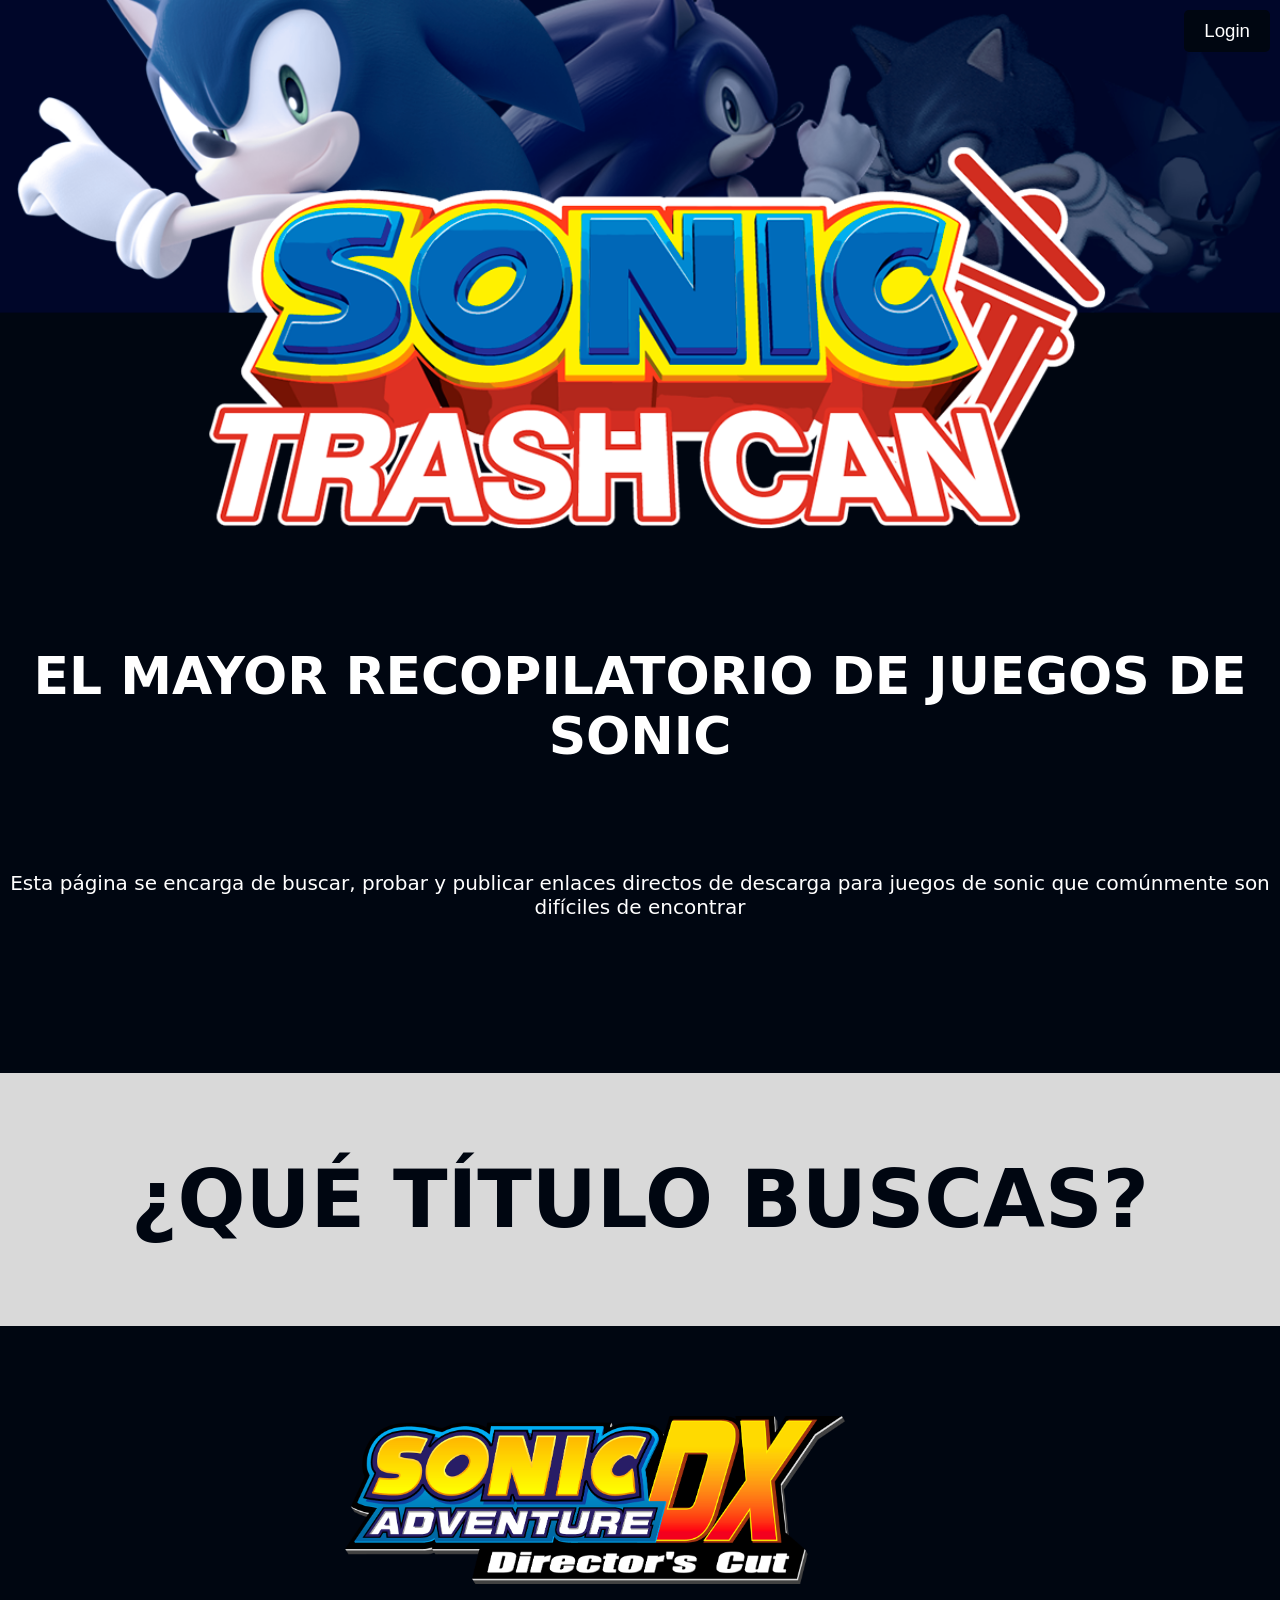
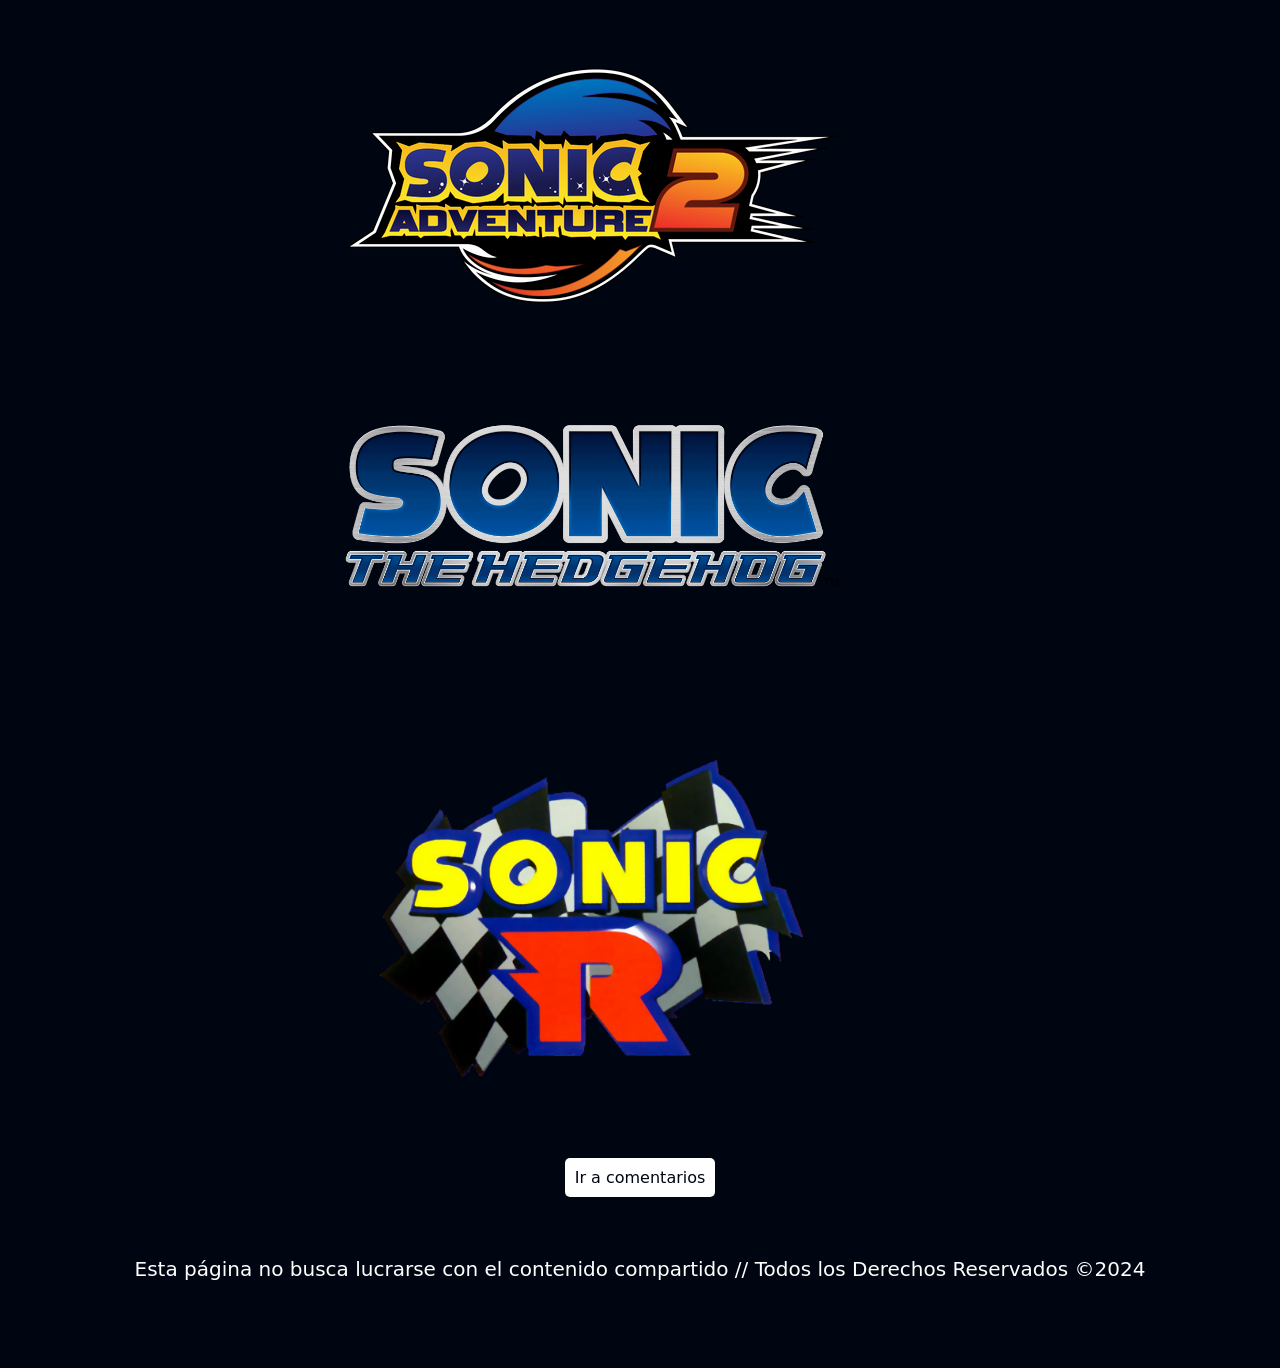
<file: index.html>
<!DOCTYPE html>
<html lang="es">

<head>
    <meta charset="UTF-8">
    <meta name="viewport" content="width=device-width, initial-scale=1.0">
    <link rel="stylesheet" href="css/style.css">
    <title>Juegos de Sonic</title>
    <style>

        .texto {
        font-size: 15pt;
        text-align: center;
        color: #c62a2a;
        }

        .texto {
            text-align: center;
            align-self: center;
        
            }

        body {
        background: #000611;
        margin: 0;
        padding: 0;
        font-family: system-ui, -apple-system, BlinkMacSystemFont, 'Segoe UI', Roboto, Oxygen, Ubuntu, Cantarell, 'Open Sans', 'Helvetica Neue', sans-serif;
        color: #FFFFFF;
        text-align: center;
        }

        .login-button {
            position: absolute;
            top: 10px;
            right: 10px;
            padding: 10px 20px;
            background-color: #000611;
            color: #FFFFFF;
            border: none;
            border-radius: 5px;
            cursor: pointer;
            font-size: 14pt;
            z-index: 999; 
        }

        .texto {
            text-align: center;
            align-self: center;
        
            }
            
            @keyframes show {
            from {
                opacity: 0;
                scale: 25%;
            }
            
            to {
                opacity: 1;
                scale: 100%;
            }
            }
            
            .texto {
            view-timeline-name: --image;
            view-timeline-axis: block;
            animation-timeline: --image;
            animation-name: show;
            animation-range: entry 25% cover 30%;
            animation-fill-mode: both;
            }
            
            .FUNCIONA {
            background-color: #D9D9D9;
            background-size: 100%;
            text-align: center;
            }
            
            @keyframes show {
            from {
                opacity: 0;
                scale: 25%;
            }
            
            to {
                opacity: 1;
                scale: 100%;
            }
            }
            
            .FUNCIONA {
            view-timeline-name: --image;
            view-timeline-axis: block;
            animation-timeline: --image;
            animation-name: show;
            animation-range: entry 25% cover 30%;
            animation-fill-mode: both;
            }
            
            .img1 {
            display: inline-block;
            justify-content: space-between;
            margin-left: 75pt;
            margin-top: 60pt;
            }
            
            @keyframes show {
            from {
                opacity: 0;
                scale: 25%;
            }
            
            to {
                opacity: 1;
                scale: 100%;
            }
            }
            
            .img1 {
            view-timeline-name: --image;
            view-timeline-axis: block;
            animation-timeline: --image;
            animation-name: show;
            animation-range: entry 25% cover 30%;
            animation-fill-mode: both;
            }
            
            .img2 {
            display: inline-block;
            margin-left: 70pt;
            margin-bottom: 50pt;
            }
            
            @keyframes show {
            from {
                opacity: 0;
                scale: 25%;
            }
            
            to {
                opacity: 1;
                scale: 100%;
            }
            }
            
            .img2 {
            view-timeline-name: --image;
            view-timeline-axis: block;
            animation-timeline: --image;
            animation-name: show;
            animation-range: entry 25% cover 30%;
            animation-fill-mode: both;
            }


            .comentario {
                color: #000611;
                text-decoration: none;
                padding: 10px;
                background-color: #FFFFFF;
                border-radius: 5px;
                display: inline-block;
                margin: 0 0.5rem;
            }

            .comentario:hover {
                display: inline-block;
                    margin: 0 0.5rem;
                text-align: center;
                align-items: center;
                background-color: #ddd;
            }
    </style>
</head>

<body>
    <!-- Botón de Login -->
    <button id="loginButton" class="login-button" onclick="window.location.href='login.php'">Login</button>

    <body style="background: #000611;">
  
        <div>
        <img 
          src="Images/IMAGEN FONDO.png" width="100%">
          </div>
      <div style="display: flex; gap: 100px; text-align:center;justify-content: center;font-size: 39pt;font-family: system-ui, -apple-system, BlinkMacSystemFont, 'Segoe UI', Roboto, Oxygen, Ubuntu, Cantarell, 'Open Sans', 'Helvetica Neue', sans-serif;">
        <p style="color:#FFFFFF">
        
        <B>EL MAYOR RECOPILATORIO DE JUEGOS DE SONIC</B>
        
      </div>
      
    <div>
      <div style="display: flex; gap: 1px; justify-content: center;font-size: 15pt;font-family: system-ui, -apple-system, BlinkMacSystemFont, 'Segoe UI', Roboto, Oxygen, Ubuntu, Cantarell, 'Open Sans', 'Helvetica Neue', sans-serif;margin-top: 25pt;">
        <p style="color:#FFFFFF" class="texto">
        Esta página se encarga de buscar, probar y publicar enlaces
        directos de descarga para juegos de sonic que comúnmente son difíciles de encontrar
          </p>
    </div>
    
      <div>
        <div style="display: flex; gap: 1px; justify-content: center;font-size: 60pt;font-family: system-ui, -apple-system, BlinkMacSystemFont, 'Segoe UI', Roboto, Oxygen, Ubuntu, Cantarell, 'Open Sans', 'Helvetica Neue', sans-serif;background-color: #D9D9D9;margin-top: 100pt;">
           <p style="color:#000611" class="FUNCIONA">
        <b>¿QUÉ TÍTULO BUSCAS?</b>
      </div>
    
      <style>
        .contenedor {
          display: flex;
          justify-content: center;
          align-items: center;
          flex-wrap: wrap;
          
        }
      
        .grupo1,
        .grupo2 {
          margin: 10px;
          text-align: center;
          margin-right: 150pt;
          
        }
      
        .grupo1 img,
        .grupo2 img {
          max-width: 100%;
          height: auto;
        }
      </style>
      </head>
      <body>
      
      <div class="contenedor">
          <div class="grupo1">
              <a href="sonicadventure.html">
                  <img class="img1" src="Images/5f93f983524def3dca464469d2cf9f3e.png" width="500px" height="160pt">
              </a>
              <a href="sonicadventure2.html">
                  <img class="img1" src="Images/Sonic_Adventure_2.png">
              </a>
          </div>
      
          <div class="grupo2">
              <a href="sonic2006.html">
                  <img class="img2" src="Images/Sonic-The-Hedgehog-Logo-2006.png" width="500px" height="250pt">
              </a>
              <a href="sonicR.html">
                  <img class="img2" src="Images/Sonic_R.png"  width="430px" height="280pt">
              </a>
          </div>
      </div>
      


    <a href="comment.php" class="comentario">Ir a comentarios</a>
    <footer>
        <div style="display: flex; gap: 1px; justify-content: center;font-size: 15pt;font-family: system-ui, -apple-system, BlinkMacSystemFont, 'Segoe UI', Roboto, Oxygen, Ubuntu, Cantarell, 'Open Sans', 'Helvetica Neue', sans-serif;margin-top: 30pt;margin-bottom: 50pt;">
          <p style="color:#FFFFFF" class="texto">
        Esta página no busca lucrarse con el contenido compartido // 
        Todos los Derechos Reservados ©2024
      </p>
    </footer>
</body>
</html>
</file>
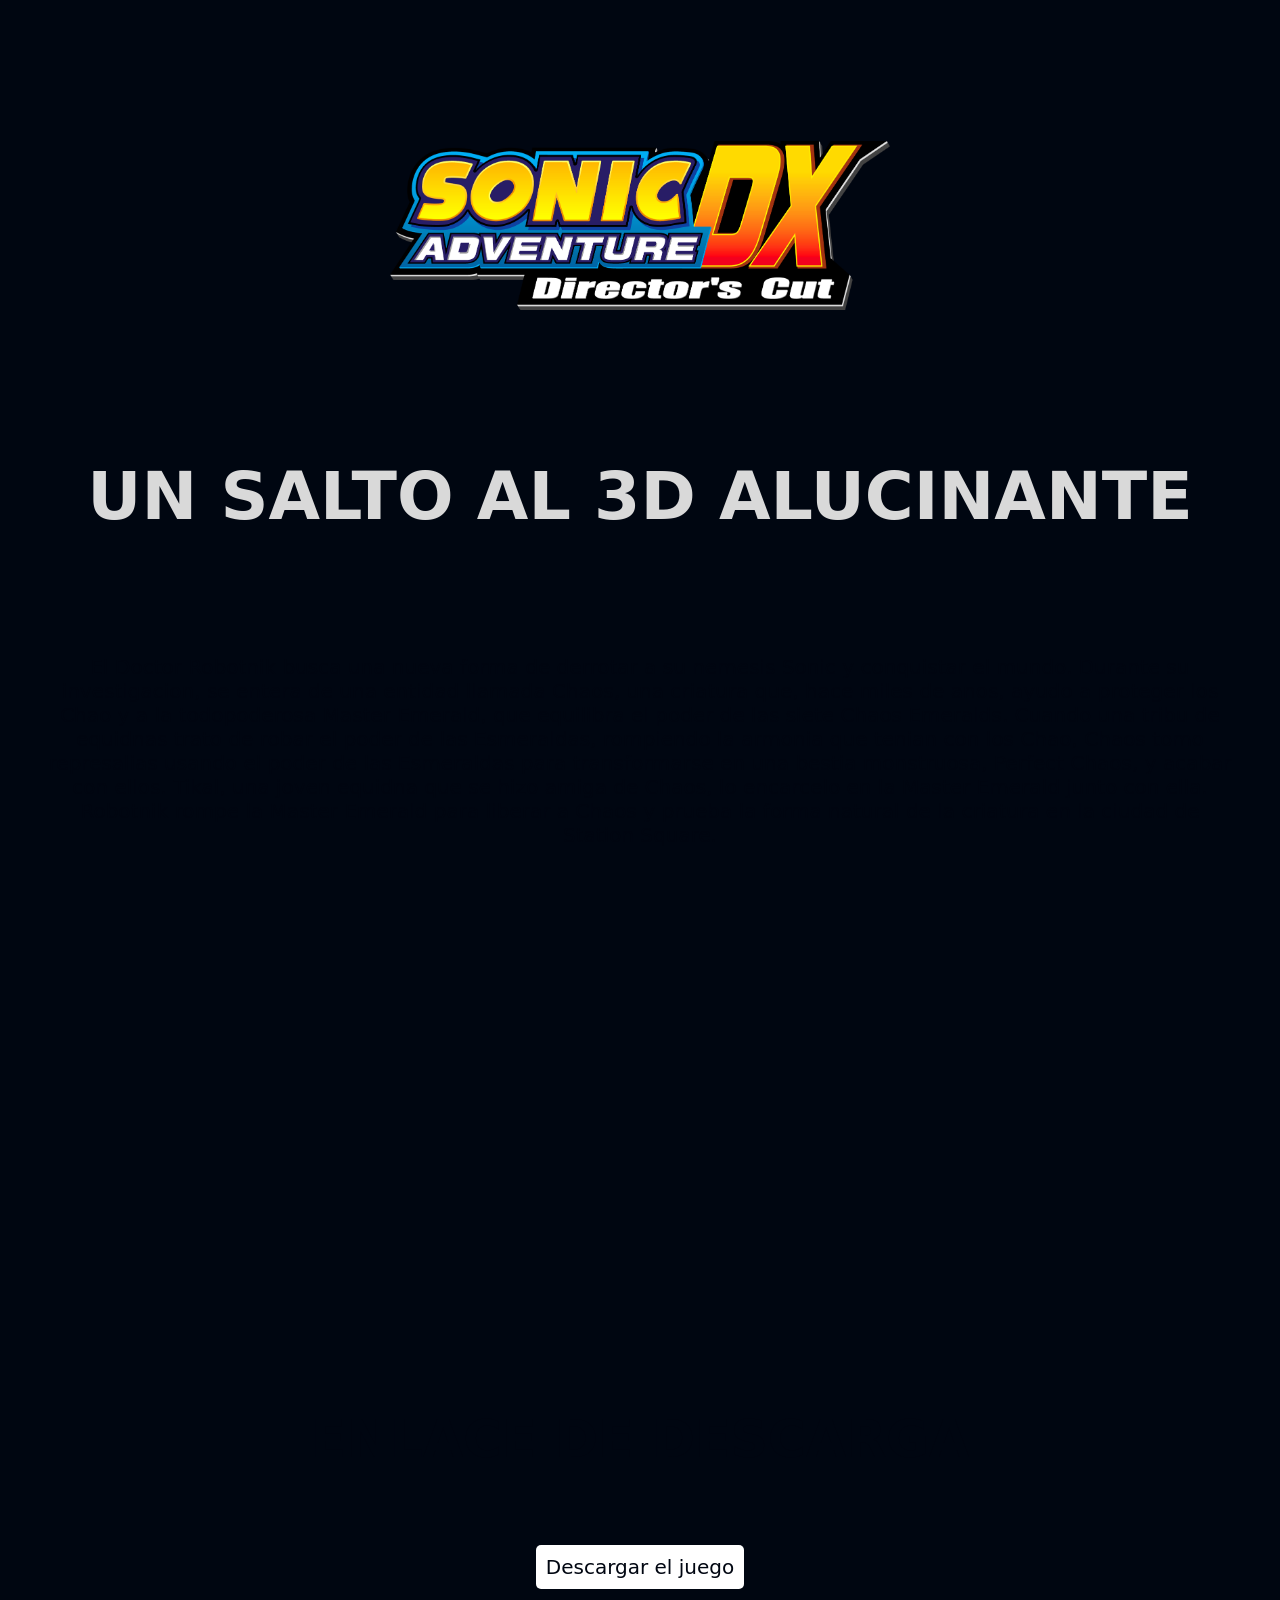
<file: sonicadventure.html>
<!DOCTYPE html>
<html>

<head>
  <link rel="stylessheet" href="css\style.css">
</head>

<body style="background: #000611 url(https://images-wixmp-ed30a86b8c4ca887773594c2.wixmp.com/f/d818584a-f33f-4807-903e-7de73d97a06c/dfiwosl-b60c66fa-7d01-474a-a260-29505ce9d38f.png?token=eyJ0eXAiOiJKV1QiLCJhbGciOiJIUzI1NiJ9.[base64].HxwgkY_zPD0UCEzejPSYjAKsxiQD-3AKq-C0ydyU8bo) no-repeat;background-size:cover;">
  <div>
  <div style="display: flex;">
    <a class="sa1" href="index.html">
      <img  src="Images\5f93f983524def3dca464469d2cf9f3e.png">
      <style type="text/css">
           .sa1{
              display: flex ;
              
              margin: auto;
              width: auto;
           }
           .sa1 img {
            margin-top: 100pt;
            align-items: center;
            width: 500px;
           }
       </style>
    </a>
  </div>
  
  <div>
    <div style="display: flex; gap: 1px; justify-content: center;font-size: 50pt;font-family: system-ui, -apple-system, BlinkMacSystemFont, 'Segoe UI', Roboto, Oxygen, Ubuntu, Cantarell, 'Open Sans', 'Helvetica Neue', sans-serif;background-color: #000611;margin-top: 60pt;">
       <p style="color:#D9D9D9" class="FUNCIONA">
         <style type="text/css">
           .FUNCIONA {
             background-color: #000611;
             background-size: 100%;
             text-align: center;
             

           }
         </style>
    <b>UN SALTO AL 3D ALUCINANTE</b>
  </div>
<div>
  <div style="display: flex; gap: 1px; justify-content: center;font-size: 15pt;font-family: system-ui, -apple-system, BlinkMacSystemFont, 'Segoe UI', Roboto, Oxygen, Ubuntu, Cantarell, 'Open Sans', 'Helvetica Neue', sans-serif;margin-top: 25pt; margin-bottom: 30pt;">
    <p style="color:#000611" class="texto">
      <style type="text/css">
        .texto {
          text-align: center;
          margin-left: 30pt;
          margin-right: 30pt;
          margin-bottom: 30pt;
        }
        @keyframes show {
          from {
            opacity: 0;
            scale: 25%;
          }

          to {
            opacity: 1;
            scale: 100%;
          }
        }

        .texto{
          view-timeline-name: --image;
          view-timeline-axis: block;

          animation-timeline: --image;
          animation-name: show;

          animation-range: entry 25% cover 30%;
          animation-fill-mode: both;
        }
        .download-btn {
            color: #000611;
            text-decoration: none;
            padding: 10px;
            background-color: #FFFFFF;
            border-radius: 5px;
        }

        .download-btn:hover {
            background-color: #ddd;
        }

      </style>
      El Doctor Robotnik busca una nueva forma de derrotar a su nemesis Sonic y conquistar el mundo. Durante su investigacion, se entera de una entidad llamada Chaos, una criatura que, hace miles de anos, ayudo a proteger los Chao y a la todopoderosa Master Emerald, que equilibra el poder de las siete Chaos Emeralds. Cuando una tribu de equidnas trato de robar el poder de las Esmeraldas, rompiendo la armonia que tenian con los Chao, Chaos tomo represalias usando el poder de las Esmeraldas para transformarse en una bestia monstruosa, Perfect Chaos, y acabar con ellos. Tikal, una joven equidna que se hizo amiga de Chaos, lo encarcelo en la Master Emerald junto con ella. Robotnik rompe la Master Emerald para liberar a Chaos y prueba la forma natural de la criatura en la ciudad de Station Square.
      </p>
</div>

    <iframe width="100%" height="400" src="https://www.youtube.com/embed/zTonLUzwkX8?si=YK5r7r5jyDUDtVRg?rel=0&amp;autoplay=1&mute=1&loop=1-iV-&amp;controls=0&amp;start=32" title="YouTube video player" frameborder="0" allow="accelerometer; autoplay; clipboard-write; encrypted-media; gyroscope; picture-in-picture; web-share" referrerpolicy="strict-origin-when-cross-origin" allowfullscreen></iframe>
  </iframe>

  <div style="display: flex; gap: 100px; justify-content: center;font-size: 39pt;font-family: system-ui, -apple-system, BlinkMacSystemFont, 'Segoe UI', Roboto, Oxygen, Ubuntu, Cantarell, 'Open Sans', 'Helvetica Neue', sans-serif; margin-top: 20pt;">
    <p style="color:#000611">

    <B>ENLACE DE DESCARGA</B>

  </div>

  <div>
    <div style="display: flex; gap: 1px; justify-content: center;font-size: 15pt;font-family: system-ui, -apple-system, BlinkMacSystemFont, 'Segoe UI', Roboto, Oxygen, Ubuntu, Cantarell, 'Open Sans', 'Helvetica Neue', sans-serif;margin-top: 10pt; margin-bottom: 30pt;">
      <p style="color:#000611" class="texto">
        <style type="text/css">
          .texto {
            text-align: center;
            margin-left: 30pt;
            margin-right: 30pt;
            margin-bottom: 30pt;
          }
        </style>
        <a href="https://www.mediafire.com/file/dx8kb0coml5wb2u/SonicAdventure__premium_by_el_pro_erizo_5000yt.rar/file" class="download-btn">Descargar el juego</a>
        </p>
  </div>
</file>
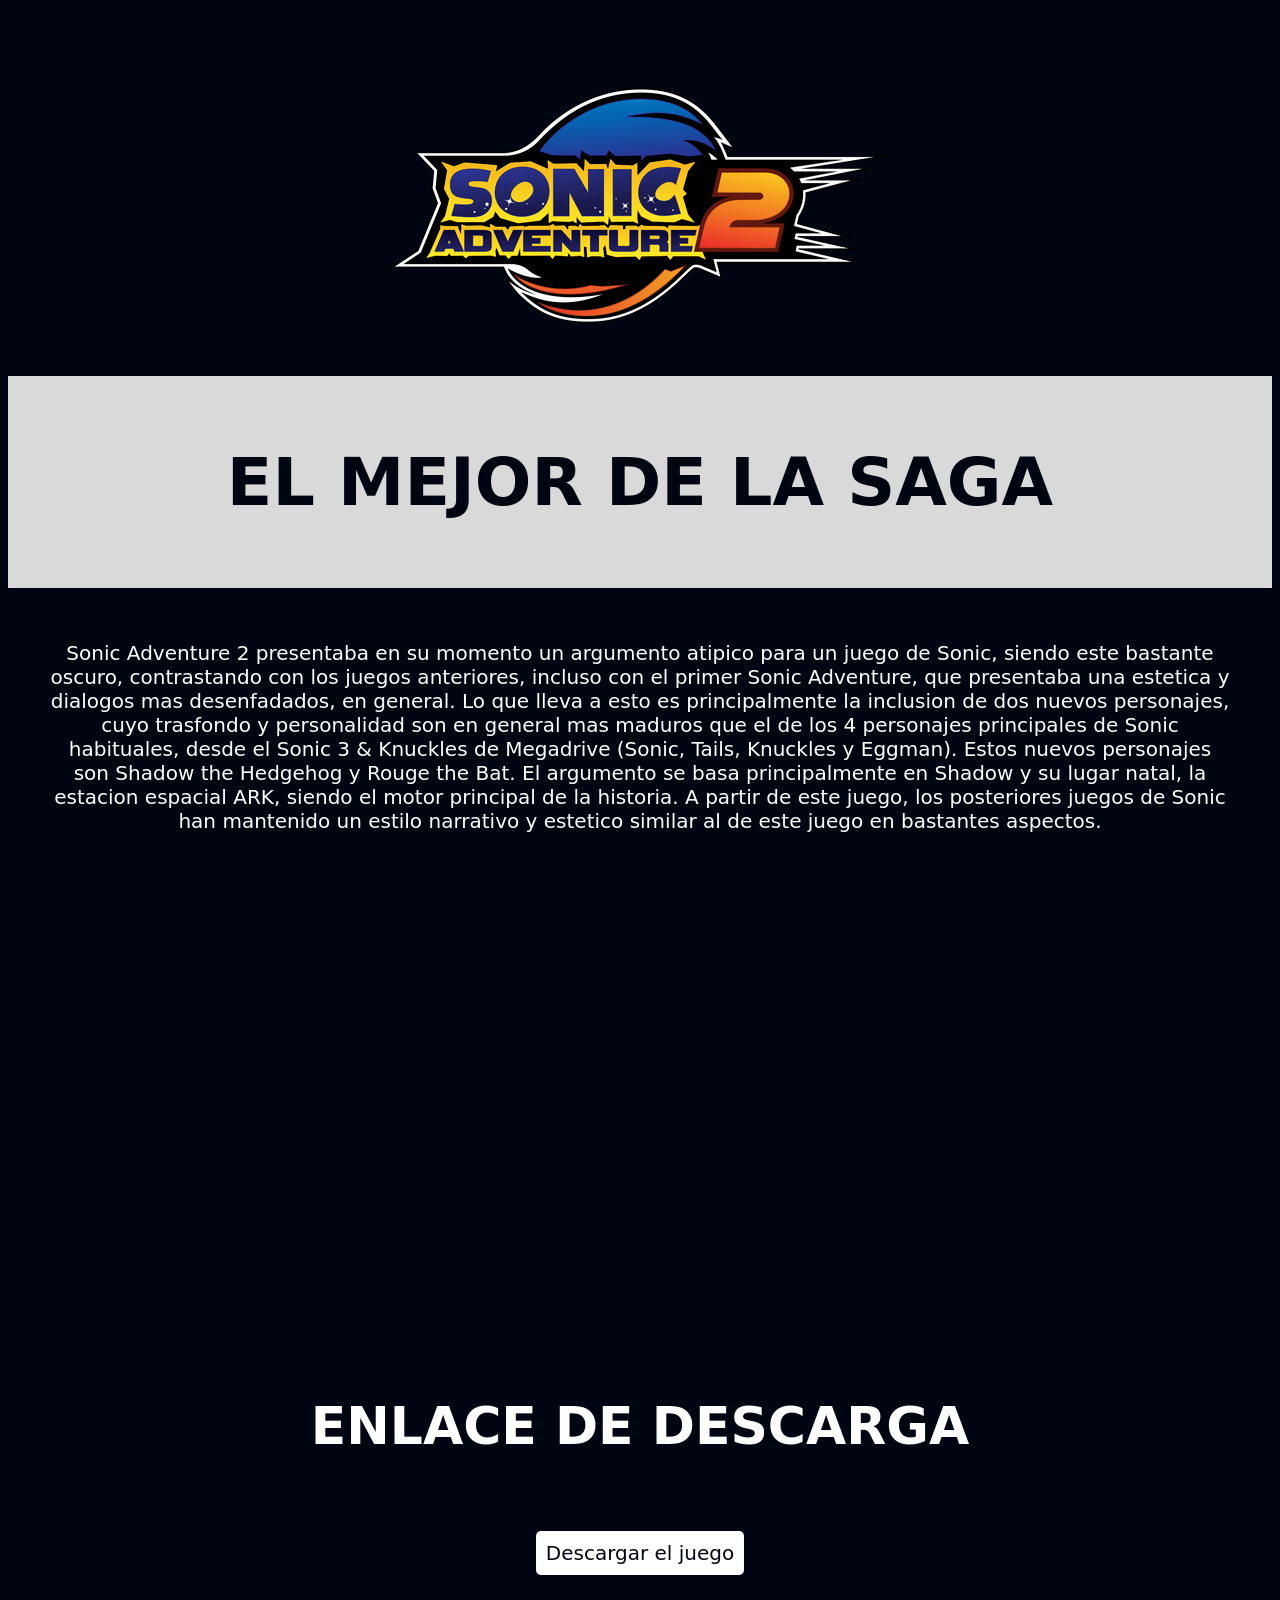
<file: sonicadventure2.html>
<!DOCTYPE html>
<html>

<head>
  <link rel="stylessheet" href="css\style.css">
</head>

<body style="background: #000611 url(https://www.spriters-resource.com/resources/sheets/112/114795.png?updated=1688586226) no-repeat;background-size:cover;">
  <div>
  <div style="display: flex;">
    <a class="sa1" href="index.html">
      <img  src="Images\Sonic_Adventure_2.png">
      <style type="text/css">
           .sa1{
              display: flex ;
              
              margin: auto;
              width: auto;
           }
           .sa1 img {
            margin-top: 60pt;
            align-items: center;
            width: 500px;
           }
       </style>
    </a>
  </div>

  <div>
    <div style="display: flex; gap: 1px; justify-content: center;font-size: 50pt;font-family: system-ui, -apple-system, BlinkMacSystemFont, 'Segoe UI', Roboto, Oxygen, Ubuntu, Cantarell, 'Open Sans', 'Helvetica Neue', sans-serif;background-color: #D9D9D9;margin-top: 40pt;">
       <p style="color:#000611" class="FUNCIONA">
         <style type="text/css">
           .FUNCIONA {
             background-color: #D9D9D9;
             background-size: 100%;
             text-align: center;

           }
         </style>
    <b>EL MEJOR DE LA SAGA</b>
  </div>
<div>
  <div style="display: flex; gap: 1px; justify-content: center;font-size: 15pt;font-family: system-ui, -apple-system, BlinkMacSystemFont, 'Segoe UI', Roboto, Oxygen, Ubuntu, Cantarell, 'Open Sans', 'Helvetica Neue', sans-serif;margin-top: 25pt; margin-bottom: 30pt;">
    <p style="color:#FFFFFF" class="texto">
      <style type="text/css">
        .texto {
          text-align: center;
          margin-left: 30pt;
          margin-right: 30pt;
          margin-bottom: 30pt;
        }
        @keyframes show {
          from {
            opacity: 0;
            scale: 25%;
          }

          to {
            opacity: 1;
            scale: 100%;
          }
        }

        .texto {
          view-timeline-name: --image;
          view-timeline-axis: block;

          animation-timeline: --image;
          animation-name: show;

          animation-range: entry 25% cover 30%;
          animation-fill-mode: both;
        }
        .download-btn {
            color: #000611;
            text-decoration: none;
            padding: 10px;
            background-color: #FFFFFF;
            border-radius: 5px;
        }

        .download-btn:hover {
            background-color: #ddd;
        }

      </style>
      Sonic Adventure 2 presentaba en su momento un argumento atipico para un juego de Sonic, siendo este bastante oscuro, contrastando con los juegos anteriores, incluso con el primer Sonic Adventure, que presentaba una estetica y dialogos mas desenfadados, en general.

      Lo que lleva a esto es principalmente la inclusion de dos nuevos personajes, cuyo trasfondo y personalidad son en general mas maduros que el de los 4 personajes principales de Sonic habituales, desde el Sonic 3 & Knuckles de Megadrive (Sonic, Tails, Knuckles y Eggman). Estos nuevos personajes son Shadow the Hedgehog y Rouge the Bat.

      El argumento se basa principalmente en Shadow y su lugar natal, la estacion espacial ARK, siendo el motor principal de la historia. A partir de este juego, los posteriores juegos de Sonic han mantenido un estilo narrativo y estetico similar al de este juego en bastantes aspectos.
      </p>
</div>

  <iframe width="100%" height="400" src="https://www.youtube.com/embed/PC08MsqUqMU?si=GwTK3H2Kqlm4ndps?rel=0&amp;autoplay=1&mute=1&controls=0&loop=1" title="YouTube video player" frameborder="0" allow="accelerometer; autoplay; clipboard-write; encrypted-media; gyroscope; picture-in-picture; web-share" referrerpolicy="strict-origin-when-cross-origin">
  </iframe>

  <div style="display: flex; gap: 100px; justify-content: center;font-size: 39pt;font-family: system-ui, -apple-system, BlinkMacSystemFont, 'Segoe UI', Roboto, Oxygen, Ubuntu, Cantarell, 'Open Sans', 'Helvetica Neue', sans-serif; margin-top: 20pt;">
    <p style="color:#FFFFFF">

    <B>ENLACE DE DESCARGA</B>

  </div>

  <div>
    <div style="display: flex; gap: 1px; justify-content: center;font-size: 15pt;font-family: system-ui, -apple-system, BlinkMacSystemFont, 'Segoe UI', Roboto, Oxygen, Ubuntu, Cantarell, 'Open Sans', 'Helvetica Neue', sans-serif;margin-top: 10pt; margin-bottom: 30pt;">
      <p style="color:#FFFFFF" class="texto">
        <style type="text/css">
          .texto {
            text-align: center;
            margin-left: 30pt;
            margin-right: 30pt;
            margin-bottom: 30pt;
          }
        </style>
        <a href="https://store.steampowered.com/app/213610/Sonic_Adventure_2/" class="download-btn">Descargar el juego</a>
        </p>
  </div>
</file>
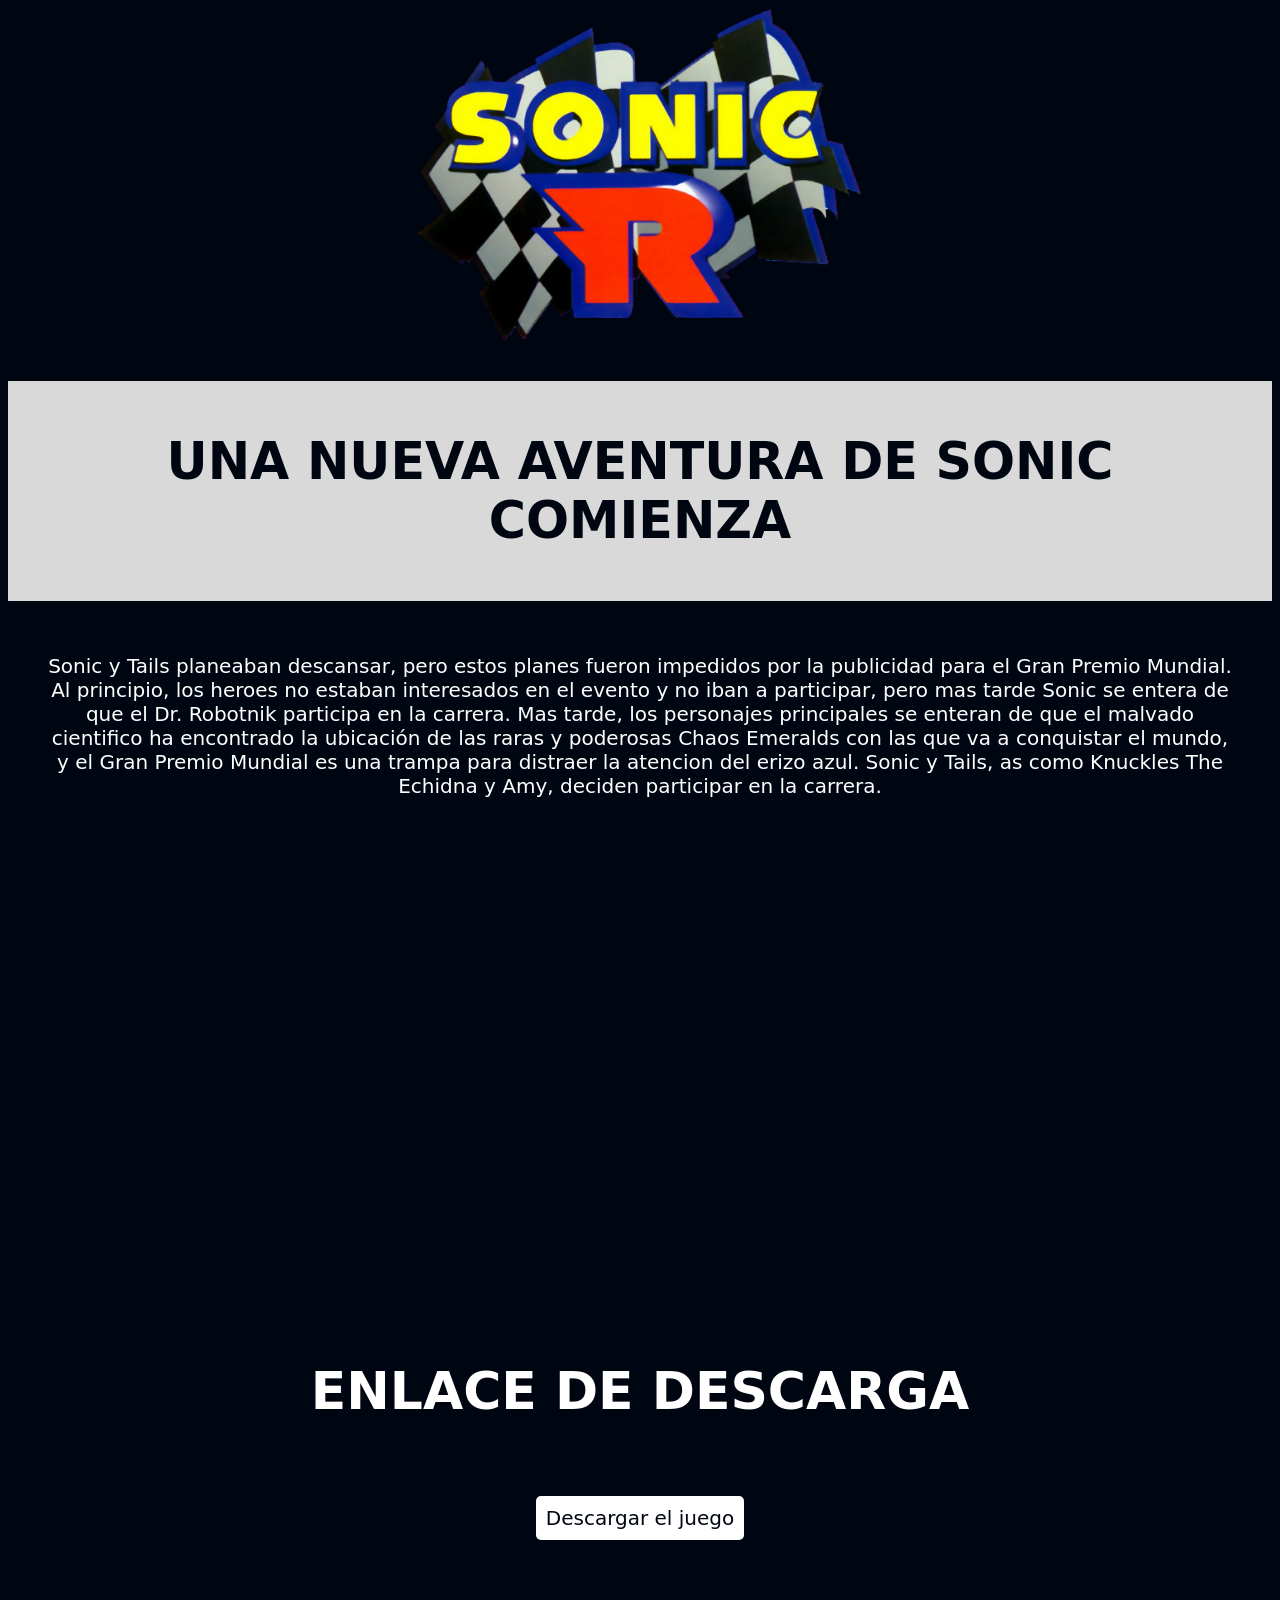
<file: sonicR.html>
<!DOCTYPE html>
<html>

<head>
  <link rel="stylessheet" href="css\style.css">
</head>

<body  style="background: #000611 url(https://www.creativefabrica.com/wp-content/uploads/2023/07/12/Girly-Y2K-Retro-Aura-Gradient-Simple-Pink-Background-Painting-74321602-1.png) no-repeat;background-size:cover;">
  <div>
  <div style="display: flex;">
    
    <a class="sa1" href="index.html">
      <img  src="Images\Sonic_R.png">
      <style type="text/css">
           .sa1{
              display: flex ;
              margin-top: 40pt;
              margin: auto;
              width: auto;
           }
           .sa1 img {
            align-items: center;
            width: 450px;
           }
       </style>
    </a>
  </div>

  <div>
    <div style="display: flex; gap: 1px; justify-content: center;font-size: 38pt;font-family: system-ui, -apple-system, BlinkMacSystemFont, 'Segoe UI', Roboto, Oxygen, Ubuntu, Cantarell, 'Open Sans', 'Helvetica Neue', sans-serif;background-color: #D9D9D9;margin-top: 30pt;">
       <p style="color:#000611" class="FUNCIONA">
         <style type="text/css">
           .FUNCIONA {
             background-color: #D9D9D9;
             background-size: 100%;
             text-align: center;

           }
         </style>
    <b>UNA NUEVA AVENTURA DE SONIC COMIENZA</b>
  </div>
<div>
  <div style="display: flex; gap: 1px; justify-content: center;font-size: 15pt;font-family: system-ui, -apple-system, BlinkMacSystemFont, 'Segoe UI', Roboto, Oxygen, Ubuntu, Cantarell, 'Open Sans', 'Helvetica Neue', sans-serif;margin-top: 25pt; margin-bottom: 30pt;">
    <p style="color:#FFFFFF" class="texto">
      <style type="text/css">
        .texto {
          text-align: center;
          margin-left: 30pt;
          margin-right: 30pt;
          margin-bottom: 30pt;
        }
        @keyframes show {
          from {
            opacity: 0;
            scale: 25%;
          }

          to {
            opacity: 1;
            scale: 100%;
          }
        }

        .texto {
          view-timeline-name: --image;
          view-timeline-axis: block;

          animation-timeline: --image;
          animation-name: show;

          animation-range: entry 25% cover 30%;
          animation-fill-mode: both;
        }
        .download-btn {
            color: #000611;
            text-decoration: none;
            padding: 10px;
            background-color: #FFFFFF;
            border-radius: 5px;
        }

        .download-btn:hover {
            background-color: #ddd;
        }

      </style>
      Sonic y Tails planeaban descansar, pero estos planes fueron impedidos por la publicidad para el Gran Premio Mundial. Al principio, los heroes no estaban interesados en el evento y no iban a participar, pero mas tarde Sonic se entera de que el Dr. Robotnik participa en la carrera. Mas tarde, los personajes principales se enteran de que el malvado cientifico ha encontrado la ubicación de las raras y poderosas Chaos Emeralds con las que va a conquistar el mundo, y el Gran Premio Mundial es una trampa para distraer la atencion del erizo azul. Sonic y Tails, as como Knuckles The Echidna y Amy, deciden participar en la carrera.
      </p>
</div>

  <iframe width="100%" height="400" src="https://www.youtube.com/embed/UrYwWefW2eU?rel=0&amp;autoplay=1&mute=1&loop=1-iV-&amp;controls=0&amp;start=71" title="YouTube video player" frameborder="0" allow="accelerometer; autoplay; clipboard-write; encrypted-media; gyroscope; picture-in-picture; web-share" referrerpolicy="strict-origin-when-cross-origin" allowfullscreen></iframe>

  <div style="display: flex; gap: 100px; justify-content: center;font-size: 39pt;font-family: system-ui, -apple-system, BlinkMacSystemFont, 'Segoe UI', Roboto, Oxygen, Ubuntu, Cantarell, 'Open Sans', 'Helvetica Neue', sans-serif; margin-top: 20pt;">
    <p style="color:#FFFFFF">

    <B>ENLACE DE DESCARGA</B>

  </div>

  <div>
    <div style="display: flex; gap: 1px; justify-content: center;font-size: 15pt;font-family: system-ui, -apple-system, BlinkMacSystemFont, 'Segoe UI', Roboto, Oxygen, Ubuntu, Cantarell, 'Open Sans', 'Helvetica Neue', sans-serif;margin-top: 10pt; margin-bottom: 30pt;">
      <p style="color:#FFFFFF" class="texto">
        <style type="text/css">
          .texto {
            text-align: center;
            margin-left: 30pt;
            margin-right: 30pt;
            margin-bottom: 30pt;
          }
        </style>
        <a href="https://mega.nz/file/0PQQzBaL#8LuDpaiSj4rPGITv3y4GaVi0QsbdKMRTwYpKcZK9zU8" class="download-btn">Descargar el juego</a>
  </div>
</file>
<file: css/style.css>
.texto {
  font-size: 15pt;
  text-align: center;
  color: #c62a2a;
  }

  .texto {
    text-align: center;
    align-self: center;
  
    }

  body {
  background: #000611;
  margin: 0;
  padding: 0;
  font-family: system-ui, -apple-system, BlinkMacSystemFont, 'Segoe UI', Roboto, Oxygen, Ubuntu, Cantarell, 'Open Sans', 'Helvetica Neue', sans-serif;
  color: #FFFFFF;
  text-align: center;
  }

  .login-button {
      position: absolute;
      top: 10px;
      right: 10px;
      padding: 10px 20px;
      background-color: #000611;
      color: #FFFFFF;
      border: none;
      border-radius: 5px;
      cursor: pointer;
      font-size: 14pt;
      z-index: 999; 
  }


    
    @keyframes show {
      from {
        opacity: 0;
        scale: 25%;
      }
    
      to {
        opacity: 1;
        scale: 100%;
      }
    }
    
    .texto {
      view-timeline-name: --image;
      view-timeline-axis: block;
      animation-timeline: --image;
      animation-name: show;
      animation-range: entry 25% cover 30%;
      animation-fill-mode: both;
    }
    
    .FUNCIONA {
      background-color: #D9D9D9;
      background-size: 100%;
      text-align: center;
    }
    
    @keyframes show {
      from {
        opacity: 0;
        scale: 25%;
      }
    
      to {
        opacity: 1;
        scale: 100%;
      }
    }
    
    .FUNCIONA {
      view-timeline-name: --image;
      view-timeline-axis: block;
      animation-timeline: --image;
      animation-name: show;
      animation-range: entry 25% cover 30%;
      animation-fill-mode: both;
    }
    
    .img1 {
      display: inline-block;
      justify-content: space-between;
      margin-left: 75pt;
      margin-top: 60pt;
    }
    
    @keyframes show {
      from {
        opacity: 0;
        scale: 25%;
      }
    
      to {
        opacity: 1;
        scale: 100%;
      }
    }

    .img2 {
      display: inline-block;
      justify-content: space-between;
      margin-top: 30pt;
      margin-left: 70pt;
      margin-bottom: 80pt;
    }
    
    @keyframes show {
      from {
        opacity: 0;
        scale: 25%;
      }
    
      to {
        opacity: 1;
        scale: 100%;
      }
    }
    
    .img2 {
      view-timeline-name: --image;
      view-timeline-axis: block;
      animation-timeline: --image;
      animation-name: show;
      animation-range: entry 25% cover 30%;
      animation-fill-mode: both;
    }
    

  .comentario {
      color: #000611;
      text-decoration: none;
      padding: 10px;
      background-color: #FFFFFF;
      border-radius: 5px;
      display: inline-block;
      margin: 0 0.5rem;
  }

  .comentario:hover {
    display: inline-block;
        margin: 0 0.5rem;
      text-align: center;
      align-items: center;
      background-color: #ddd;
  }
</file>
